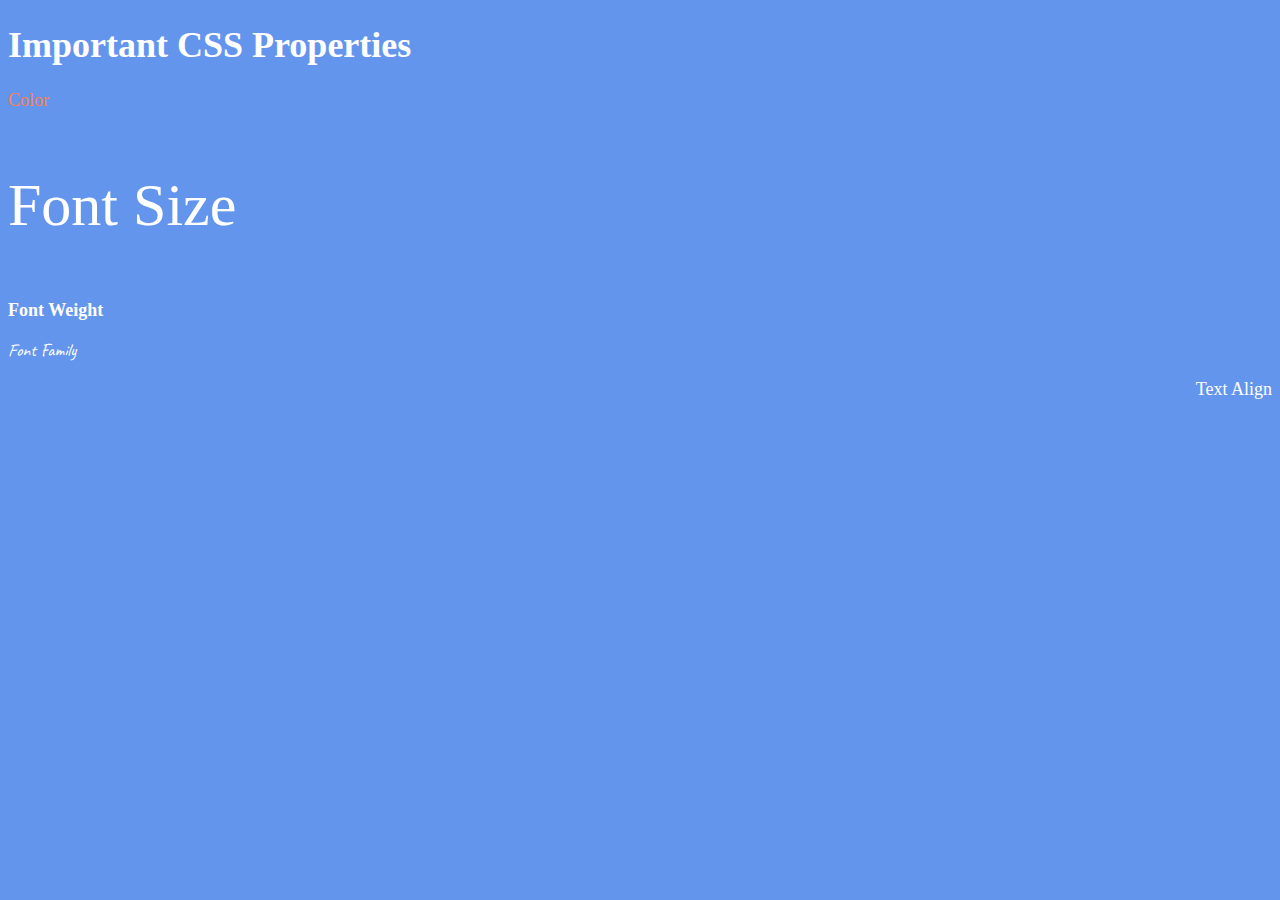
<file: 6.1+Font+Properties/index.html>
<!DOCTYPE html>
<html lang="en">

<head>
  <meta charset="UTF-8">
  <title>CSS Properties</title>
  <style>
    body {
      background-color: cornflowerblue;
      color: white;
      font-size: 18px;
    }

    /* Don't change the CSS above, add Your CSS below */
    
    #p1{
      color: coral;
    }

    #rem{
      font-size: 2rem;
    }

    #p3{
      font-weight: 900;
    }
    
    #p4{
      font-family: "Caveat", cursive;
      font-weight: 400;
    }

    #p5{
      text-align: right;
    }

    html{
      font-size:30px;
    }

  </style>

  <link rel="preconnect" href="https://fonts.googleapis.com">
  <link rel="preconnect" href="https://fonts.gstatic.com" crossorigin>
  <link href="https://fonts.googleapis.com/css2?family=Caveat:wght@400..700&display=swap" rel="stylesheet">
</head>

<body>
  <h1>Important CSS Properties</h1>
  <p id="p1">Color</p>
  <p id="rem">Font Size</p>
  <p id="p3">Font Weight</p>
  <p id="p4">Font Family</p>
  <p id="p5">Text Align</p>

  <!-- TODOs
  1. Change the color of <p>Color</p> to "coral" color.
  2. Change the font size of <p>Font Size</p> to 2X the size of the root font size.
  3. Change the font weight of <p>Font Weight</p> to 900.
  4. Change the font family of <p>Font Family</p> to the Google font Caveat with regular (400) font weight.
  Link: https://fonts.google.com/specimen/Caveat
  5. Change the <p>Text Align</p> to right align.
  6. Change the the root (html element) font size to 30px -->
</body>

</html>
</file>
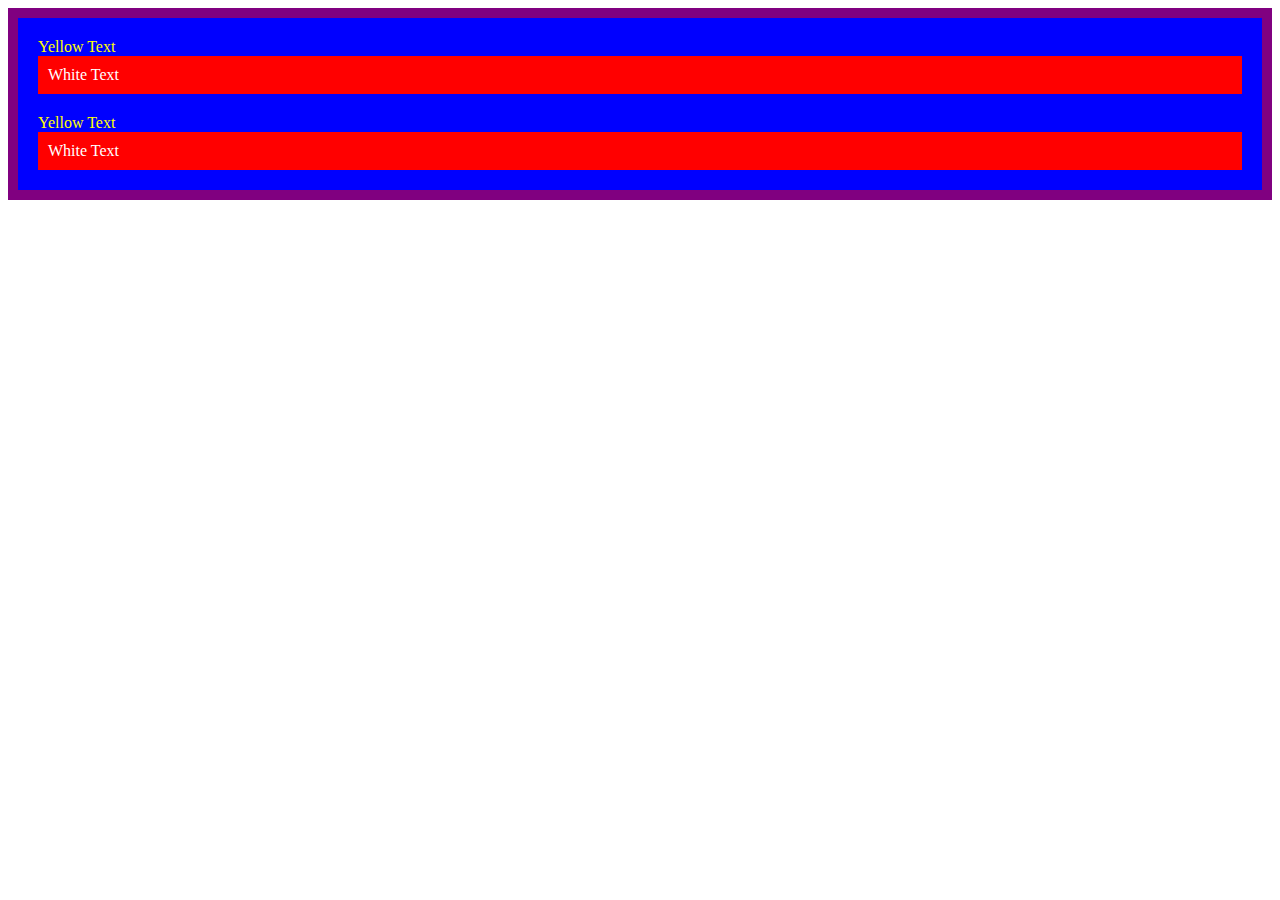
<file: 7.0+CSS+Cascade/index.html>
<!DOCTYPE html>
<html lang="en">

<head>
  <meta charset="UTF-8">
  <title>CSS Cascade</title>
  <link rel="stylesheet" href="./style.css">
</head>

<body>
  <div id="outer-box" class="box">
    <div class="box">
      <p>Yellow Text</p>
      <div class="box inner-box">
        <p class="white-text">White Text</p>
      </div>
    </div>
    <div class="box">
      <p>Yellow Text</p>
      <div class="box inner-box">
        <p class="white-text">White Text</p>
      </div>
    </div>
  </div>
</body>

</html>
</file>
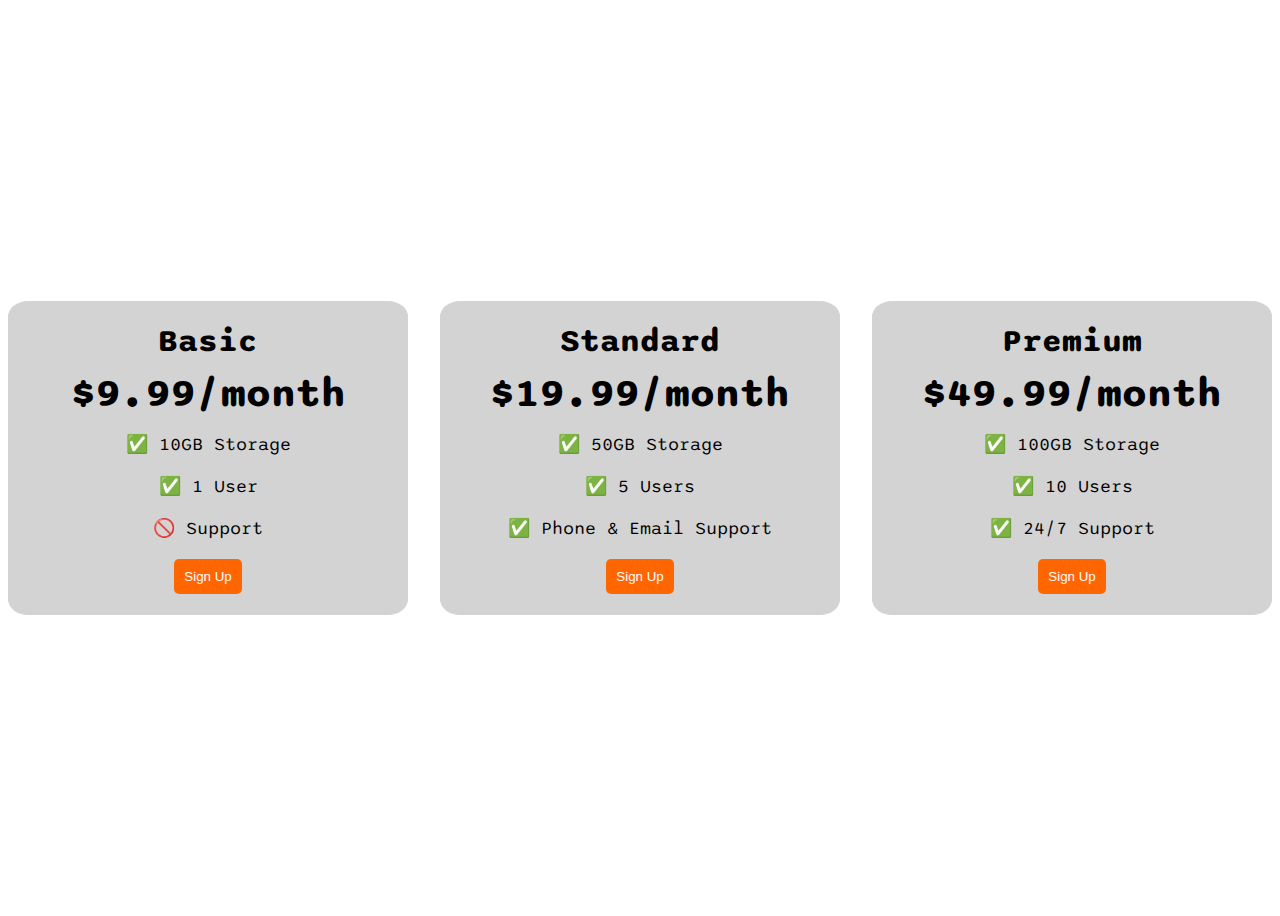
<file: 9.4+Flexbox+Pricing+Table+Project/index.html>
<!DOCTYPE html>
<html>
  <head>
    <title>Flexbox Pricing Table</title>
    <link rel="preconnect" href="https://fonts.googleapis.com" />
    <link rel="preconnect" href="https://fonts.gstatic.com" crossorigin />
    <link
      href="https://fonts.googleapis.com/css2?family=Sono:wght@400;700&display=swap"
      rel="stylesheet"
    />
    <style>
      body {
        font-family: "Sono", sans-serif;
      }

      .pricing-container{
        display :flex;
        justify-content: center;
        align-items: center;
        height:100vh;
        gap:2rem;
      }

      .pricing-plan{
        flex:1;
        max-width:500px;
        padding:20px;
        border:1px solid lightgrey;
        background-color:lightgray;
        border-radius: 5%;
        text-align: center;
      }

      .plan-title{
        font-size:2rem;
        font-weight:700;
        margin-bottom:10px;
      }

      .plan-price{
        font-size:40px;
        font-weight:700;
        margin-bottom:15px;
      }

      .plan-features{
        list-style-type: none;
        padding:0;
        margin:0;
      }

      .plan-features>li{
        margin-bottom:20px;
        font-size:18px;
      }

      .plan-button{
        padding:10px;
        background-color:#ff6600;
        color:white;
        border:none;
        border-radius:5px;
      }

      /* Hint: What can you do with a media query and flexbox? */
      @media (max-width: 1250px) {
        .pricing-container {
          flex-direction: column;
          height: auto;
        }
      }
    </style>
  </head>

  <body>
    <div class="pricing-container">
      <div class="pricing-plan">
        <div class="plan-title">Basic</div>
        <div class="plan-price">$9.99/month</div>
        <ul class="plan-features">
          <li>✅ 10GB Storage</li>
          <li>✅ 1 User</li>
          <li>🚫 Support</li>
        </ul>
        <button class="plan-button">Sign Up</button>
      </div>
      <div class="pricing-plan">
        <div class="plan-title">Standard</div>
        <div class="plan-price">$19.99/month</div>
        <ul class="plan-features">
          <li>✅ 50GB Storage</li>
          <li>✅ 5 Users</li>
          <li>✅ Phone &amp; Email Support</li>
        </ul>
        <button class="plan-button">Sign Up</button>
      </div>
      <div class="pricing-plan">
        <div class="plan-title">Premium</div>
        <div class="plan-price">$49.99/month</div>
        <ul class="plan-features">
          <li>✅ 100GB Storage</li>
          <li>✅ 10 Users</li>
          <li>✅ 24/7 Support</li>
        </ul>
        <button class="plan-button">Sign Up</button>
      </div>
    </div>
  </body>
</html>
</file>
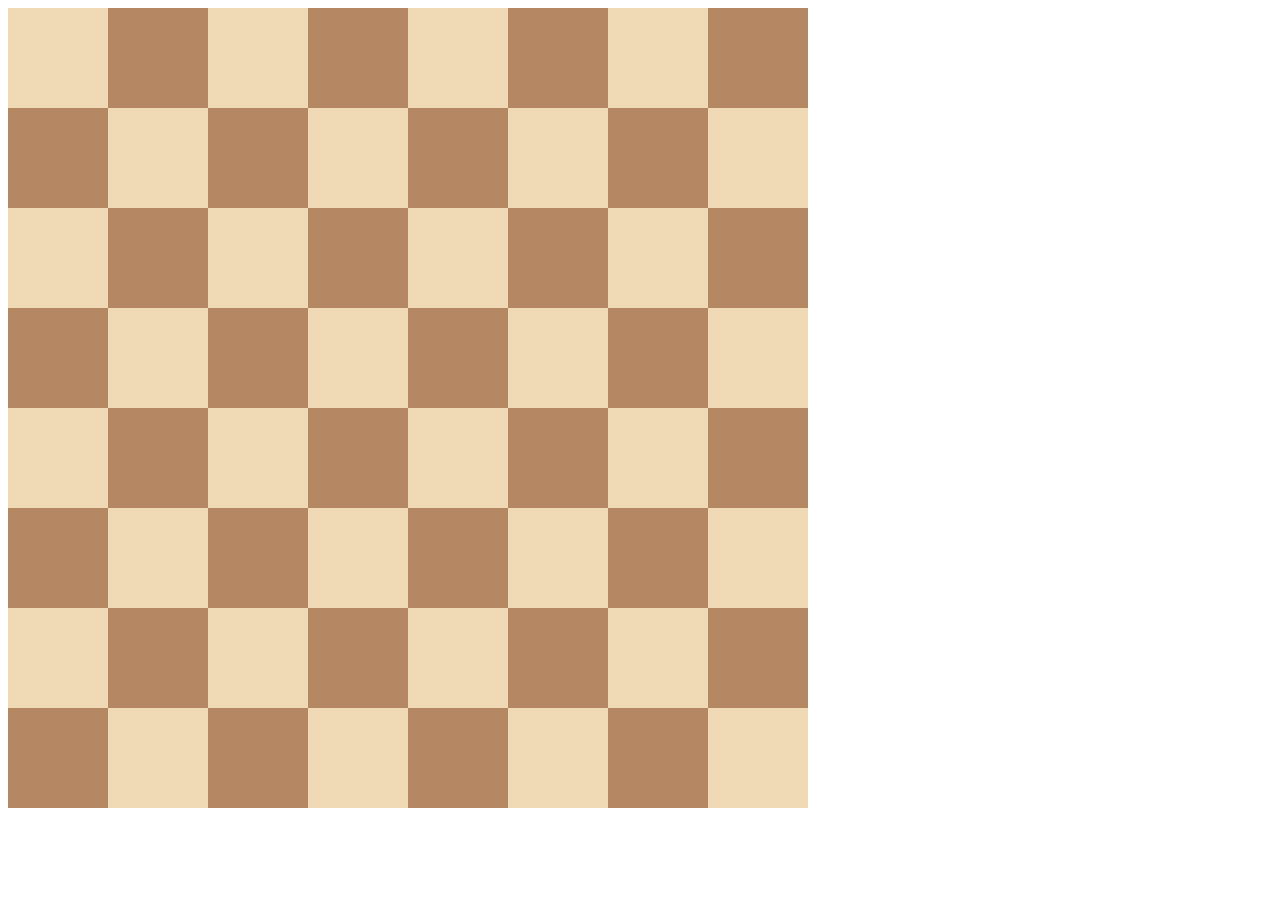
<file: 10.0+Display+Grid/10.0 Display Grid/index.html>
<!DOCTYPE html>
<html>

<head>
  <title>Chessboard</title>
  <style>
    /* Write your code here */
    /* Each square should be 100px by 100px */
    /* My colours for white: #f0d9b5, black: #b58863 */
    .container{
      display:grid;
      grid-template-columns:1fr 1fr 1fr 1fr 1fr 1fr 1fr 1fr;
      grid-template-rows:1fr 1fr 1fr 1fr 1fr 1fr 1fr 1fr;
      width:800px;
    }

    .black{
      background-color: #b58863;
      height:100px;
      width:100px;
    }

    .white{
      background-color: #f0d9b5;
      height:100px;
      width:100px;
    }
  </style>
</head>

<body>
  <div class="container">
    <div class="white"></div>
    <div class="black"></div>
    <div class="white"></div>
    <div class="black"></div>
    <div class="white"></div>
    <div class="black"></div>
    <div class="white"></div>
    <div class="black"></div>
    <div class="black"></div>
    <div class="white"></div>
    <div class="black"></div>
    <div class="white"></div>
    <div class="black"></div>
    <div class="white"></div>
    <div class="black"></div>
    <div class="white"></div>
    <div class="white"></div>
    <div class="black"></div>
    <div class="white"></div>
    <div class="black"></div>
    <div class="white"></div>
    <div class="black"></div>
    <div class="white"></div>
    <div class="black"></div>
    <div class="black"></div>
    <div class="white"></div>
    <div class="black"></div>
    <div class="white"></div>
    <div class="black"></div>
    <div class="white"></div>
    <div class="black"></div>
    <div class="white"></div>
    <div class="white"></div>
    <div class="black"></div>
    <div class="white"></div>
    <div class="black"></div>
    <div class="white"></div>
    <div class="black"></div>
    <div class="white"></div>
    <div class="black"></div>
    <div class="black"></div>
    <div class="white"></div>
    <div class="black"></div>
    <div class="white"></div>
    <div class="black"></div>
    <div class="white"></div>
    <div class="black"></div>
    <div class="white"></div>
    <div class="white"></div>
    <div class="black"></div>
    <div class="white"></div>
    <div class="black"></div>
    <div class="white"></div>
    <div class="black"></div>
    <div class="white"></div>
    <div class="black"></div>
    <div class="black"></div>
    <div class="white"></div>
    <div class="black"></div>
    <div class="white"></div>
    <div class="black"></div>
    <div class="white"></div>
    <div class="black"></div>
    <div class="white"></div>
  </div>
</body>

</html>
</file>
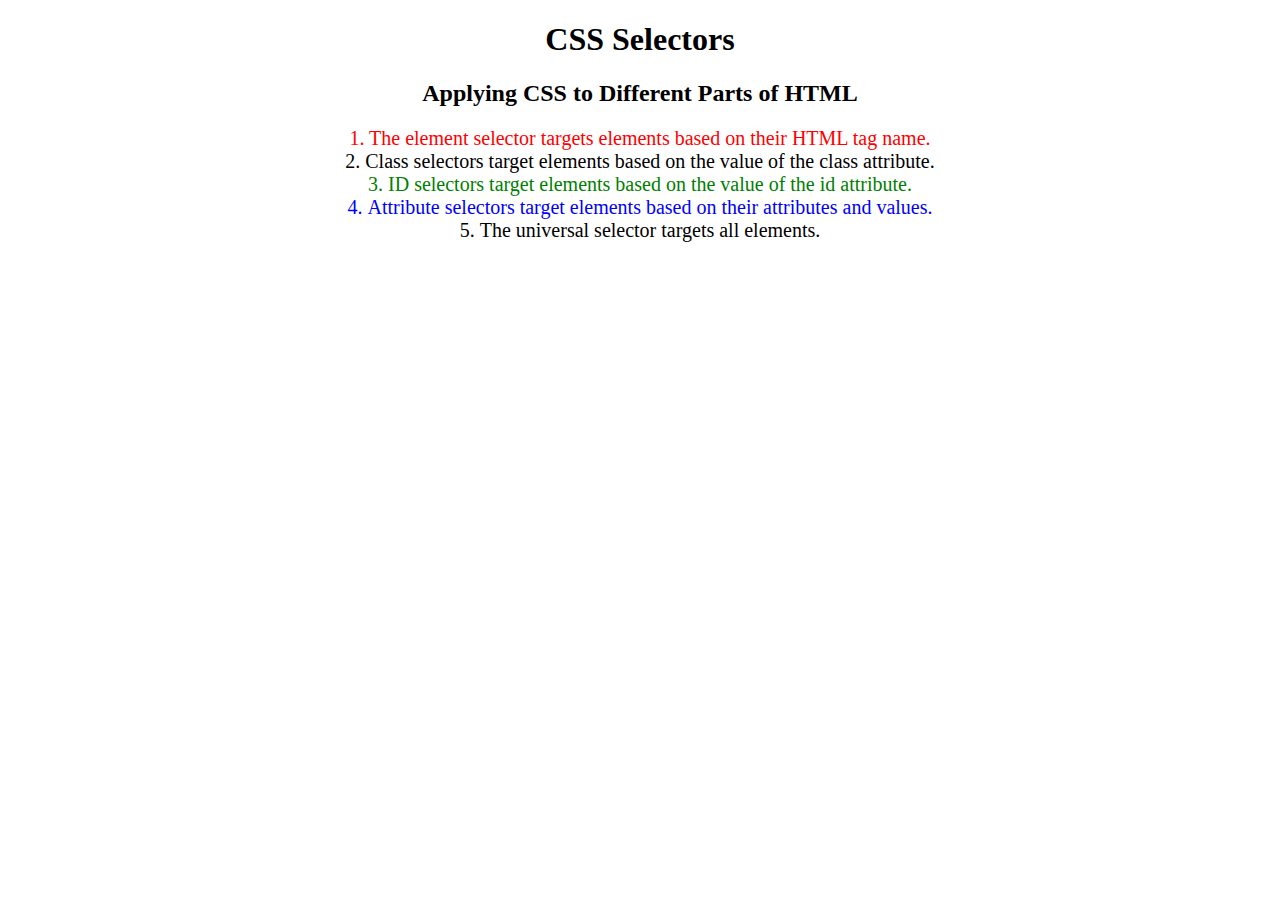
<file: 5.3+CSS+Selectors/5.3 CSS Selectors/index.html>
<!DOCTYPE html>
<html lang="en">

<head>
  <meta charset="UTF-8">
  <title>CSS Selectors</title>
  <link rel="stylesheet" href="./style.css" />
</head>

<body>
  <h1>CSS Selectors</h1>
  <h2>Applying CSS to Different Parts of HTML</h2>
  <!-- TODO 1: Set the CSS for all paragraph tags to "color: red" -->
  <p class="note">1. The element selector targets elements based on their HTML tag name.</p>

  <ol>
    <!-- TODO 2: Set the CSS for all elements with a class of "note" to "font-size: 20px" -->
    <li class="note" value="2">Class selectors target elements based on the value of the class attribute.</li>

    <!-- TODO 3: Set the CSS for the element with an id of "id-selector-demo" to "color: green" -->
    <li class="note" id="id-selector-demo" value="3">ID selectors target elements based on the value of the id
      attribute.</li>

    <!-- TODO 4: Set the CSS for the li elements that have the "value" attribute set to "4" to have "color: blue" -->
    <li class="note" value="4">Attribute selectors target elements based on their attributes and values.</li>

    <!-- TODO 5: Set all elements to have "text-align: center" -->
    <li class="note" value="5">The universal selector targets all elements.</li>
  </ol>
</body>

</html>
</file>
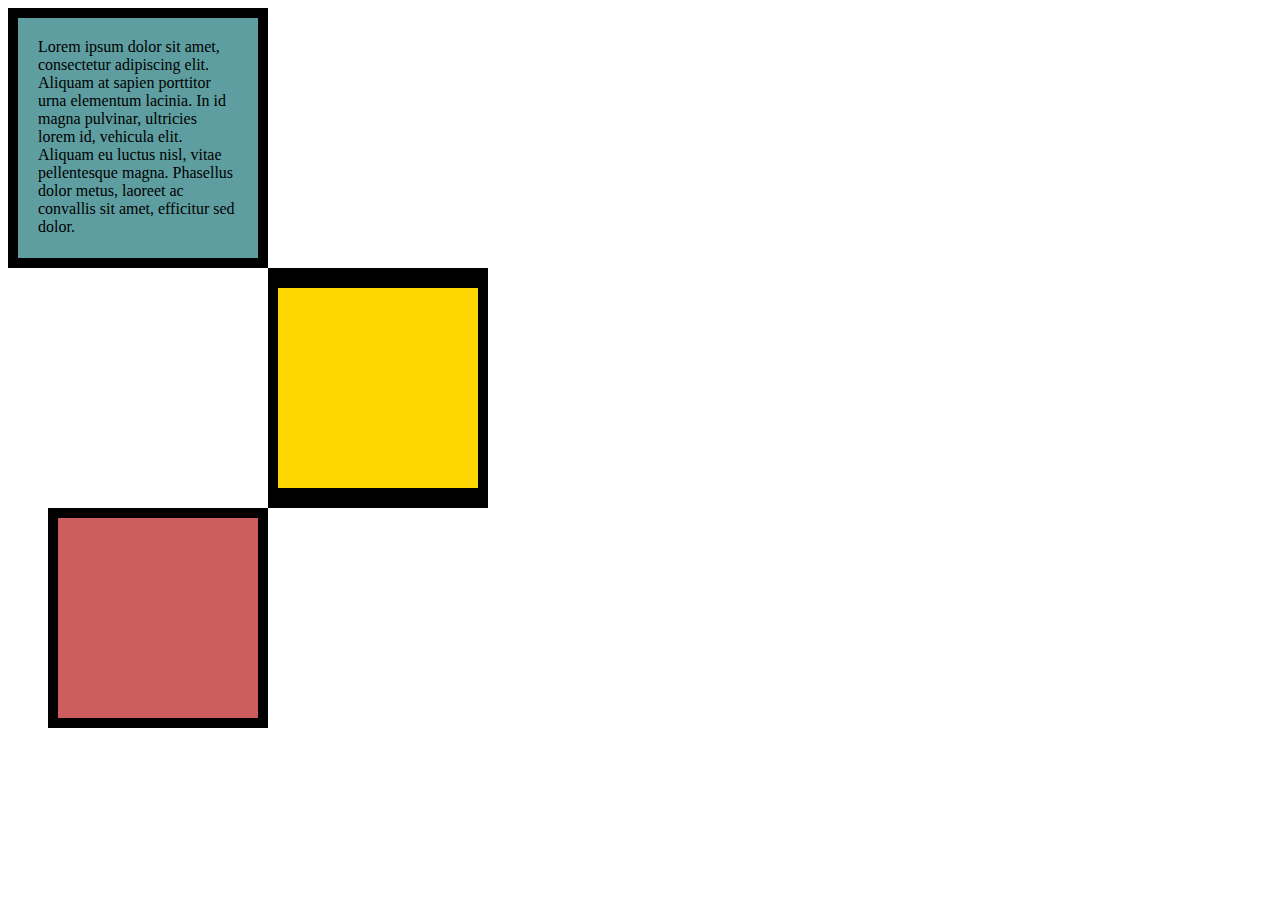
<file: 6.3+CSS+Box+Model/6.3 CSS Box Model/index.html>
<!DOCTYPE html>
<html lang="en">

<head>
  <meta charset="UTF-8">
  <title>CSS Box Model</title>
  <style>
    /* Write your CSS code here */
    #one{
      height:200px;
      width:200px;
      background-color:cadetblue;
      padding:20px;
      border:10px solid black;
    }
    p{
      margin:0px;
    }

    #two{
      height:200px;
      width:200px;
      background-color: gold;
      border:10px solid black;
      border-width: 20px 10px;
      margin-left:260px;
    }

    #three{
      height:200px;
      width:200px;
      background-color: indianred;
      border:10px solid black;
      margin-left:40px;
    }
  </style>
</head>

<body>
  <div id="one">
    <p>Lorem ipsum dolor sit amet, consectetur adipiscing elit. Aliquam at sapien porttitor urna elementum lacinia. In
    id magna pulvinar, ultricies lorem id, vehicula elit. Aliquam eu luctus nisl, vitae pellentesque magna. Phasellus
    dolor metus, laoreet ac convallis sit amet, efficitur sed dolor.</p>
  </div>
  <div id="two"></div>
  <div id="three"></div>


  <!-- TODOs:
1. Create 3 Boxes using the div element.
2. Set their sizes to 200px heigh by 200px wide.
3. Set different background colors for each of the boxes (I used cadetblue, gold and indianred).
4. Add a paragraph <p> element into the first div and add the following words:
    Lorem ipsum dolor sit amet, consectetur adipiscing elit. Aliquam at sapien porttitor urna elementum lacinia. In
    id magna pulvinar, ultricies lorem id, vehicula elit. Aliquam eu luctus nisl, vitae pellentesque magna. Phasellus
    dolor metus, laoreet ac convallis sit amet, efficitur sed dolor.
5. Set the 1st div to have 20px padding all around with a black 10px border.
6. Fix the style of the <p> element to remove all margins.
Hint: Use the CSS inspector in Chrome.
7. Set the 2nd div to have a 20px border on top and bottom and 10px border left and right. (See goal image)
8. Set the 3rd div to have a 10px border 
9. Set the margins for the divs so that each box corner touches the other. (See the goal image)
-->

</body>

</html>
</file>
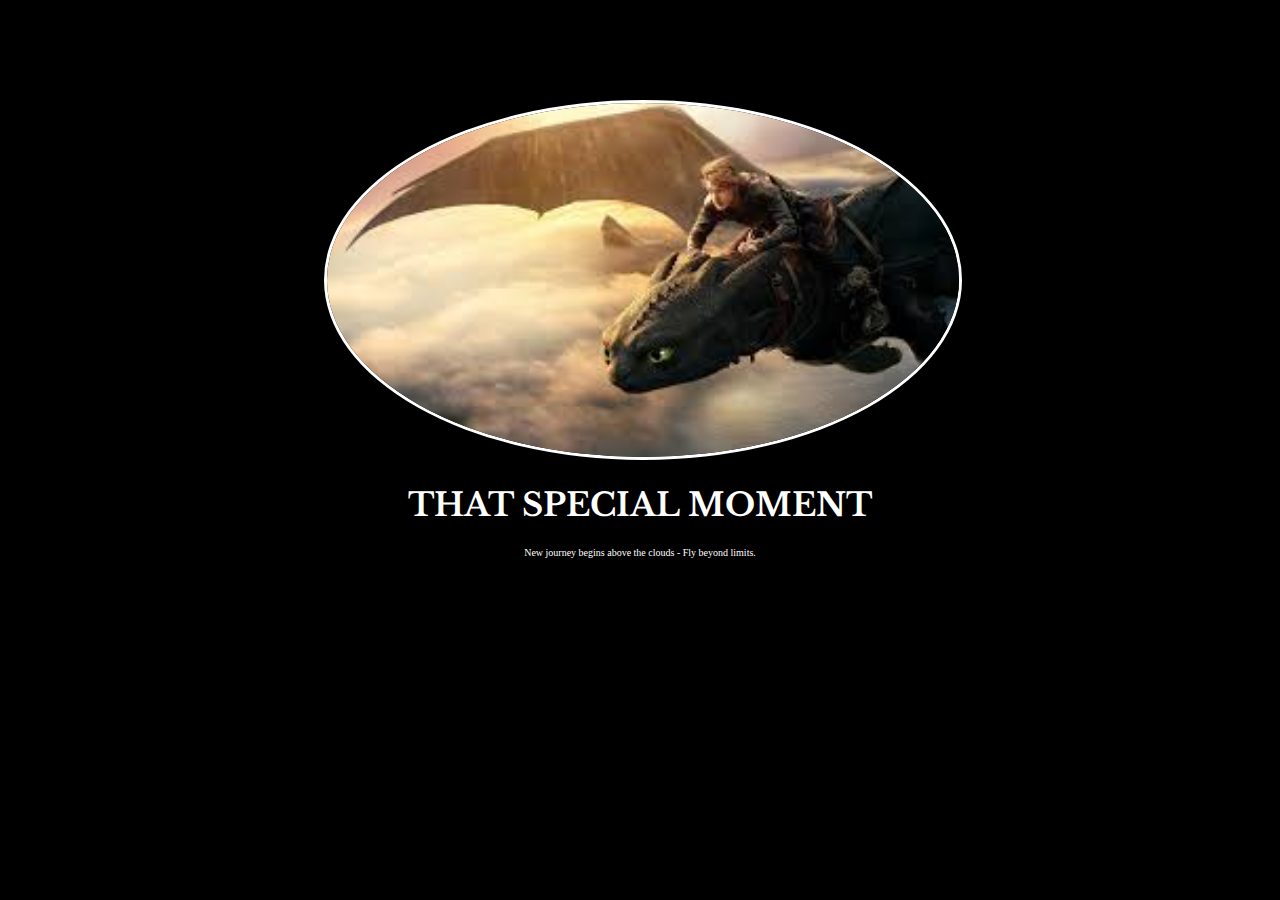
<file: 6.4+Motivation+Meme+Project/6.4 Motivation Meme Project/index.html>
<!DOCTYPE html>
<html lang="en">
<head>
  <meta charset="UTF-8">
  <meta name="viewport" content="width=device-width, initial-scale=1.0">
  <title>Document</title>
  <link rel="stylesheet" href="style.css">
  <link rel="preconnect" href="https://fonts.googleapis.com">
  <link rel="preconnect" href="https://fonts.gstatic.com" crossorigin>
  <link href="https://fonts.googleapis.com/css2?family=Caveat:wght@400..700&family=Libre+Baskerville:ital,wght@0,400..700;1,400..700&display=swap" rel="stylesheet">
</head>
<body>
  <div>
    <img src="[data-uri]" alt="dragon ride" class="center-img">
    <h1>THAT SPECIAL MOMENT</h1>
    <p>New journey begins above the clouds - Fly beyond limits. </p>
  </div>
</body>
</html>





<!-- 
  TODO: Create a motivational post website.
Style it how ever you like. 
Look at the goal image for inspiration.
But it must have the following features:
1. The main h1 text should be using the Regular Libre Baskerville Font from Google Fonts:
  https://fonts.google.com/specimen/Libre+Baskerville
2. The text should be white and background black.
3. Add your own image into the images folder inside assets. It should have a 5px white border.
4. The text should be center aligned.
5. Create a div to contain the h1, p and img elements. Adjust the margins so that the image and text are centered on the page. 
  Hint: You horizontally center a div by giving it a width of 50% and a margin-left of 25%.
  Hint: Set the image to have a width of 100% so it fills the div. 
6. Read about the text-transform property on MDN docs to make the h1 uppercase with CSS.
  https://developer.mozilla.org/en-US/docs/Web/CSS/text-transform 
-->
</file>
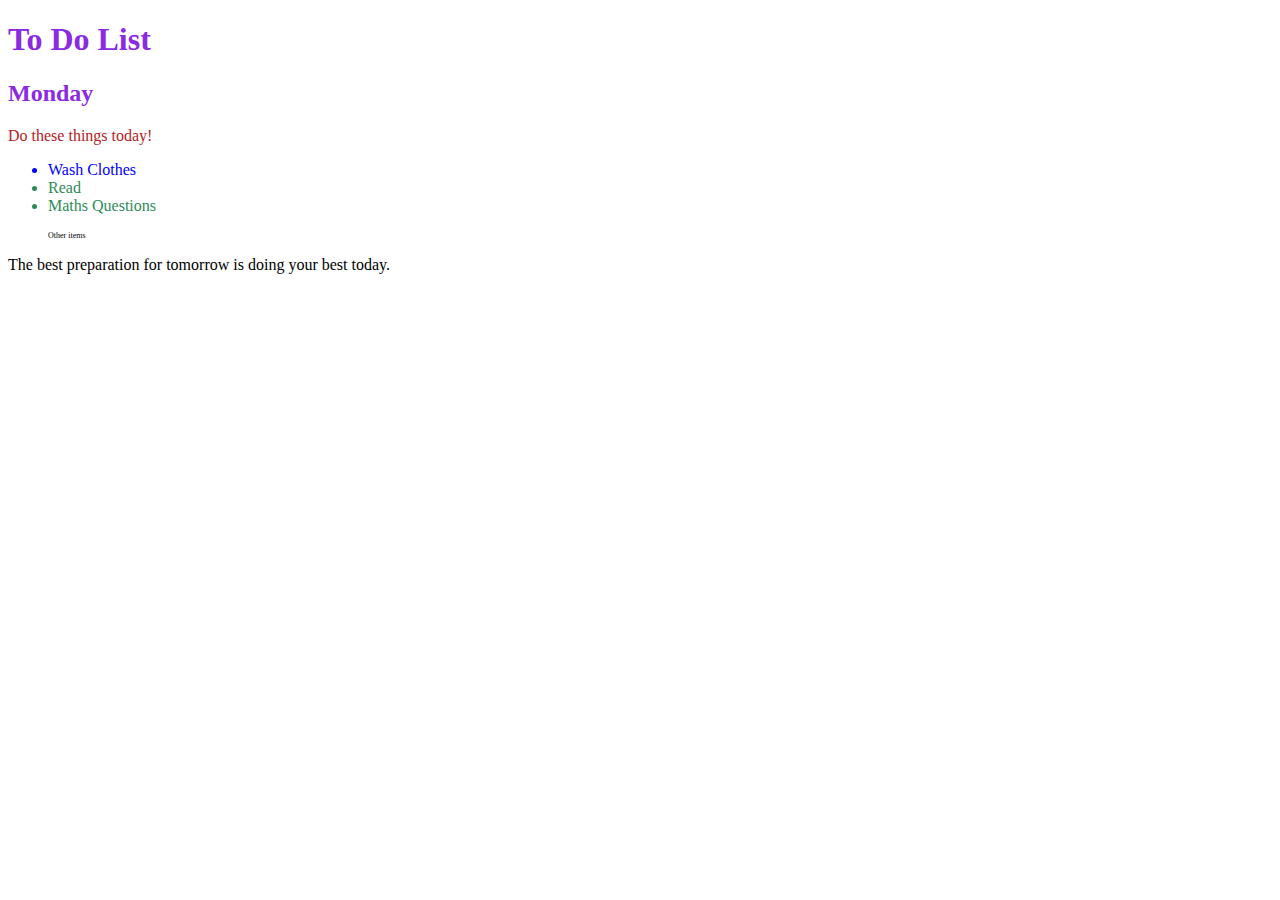
<file: 7.1+Combining+Selectors/7.1 Combining Selectors/index.html>
<!DOCTYPE html>
<html lang="en">

<head>
  <meta charset="UTF-8">
  <title>Combining CSS Selectors</title>
  <link rel="stylesheet" href="./style.css">
</head>

<!-- Don't change any of the HTML code! -->

<body>
  <h1>To Do List</h1>
  <h2>Monday</h2>
  <div class="box">
    <p class="done">Do these things today!</p>
    <ul class="list">
      <li>Wash Clothes</li>
      <li class="done">Read</li>
      <li class="done">Maths Questions</li>
    </ul>
  </div>

  <ul>
    <p class="done">Other items</p>
  </ul>
  <p>The best preparation for tomorrow is doing your best today.</p>

</body>

</html>
</file>
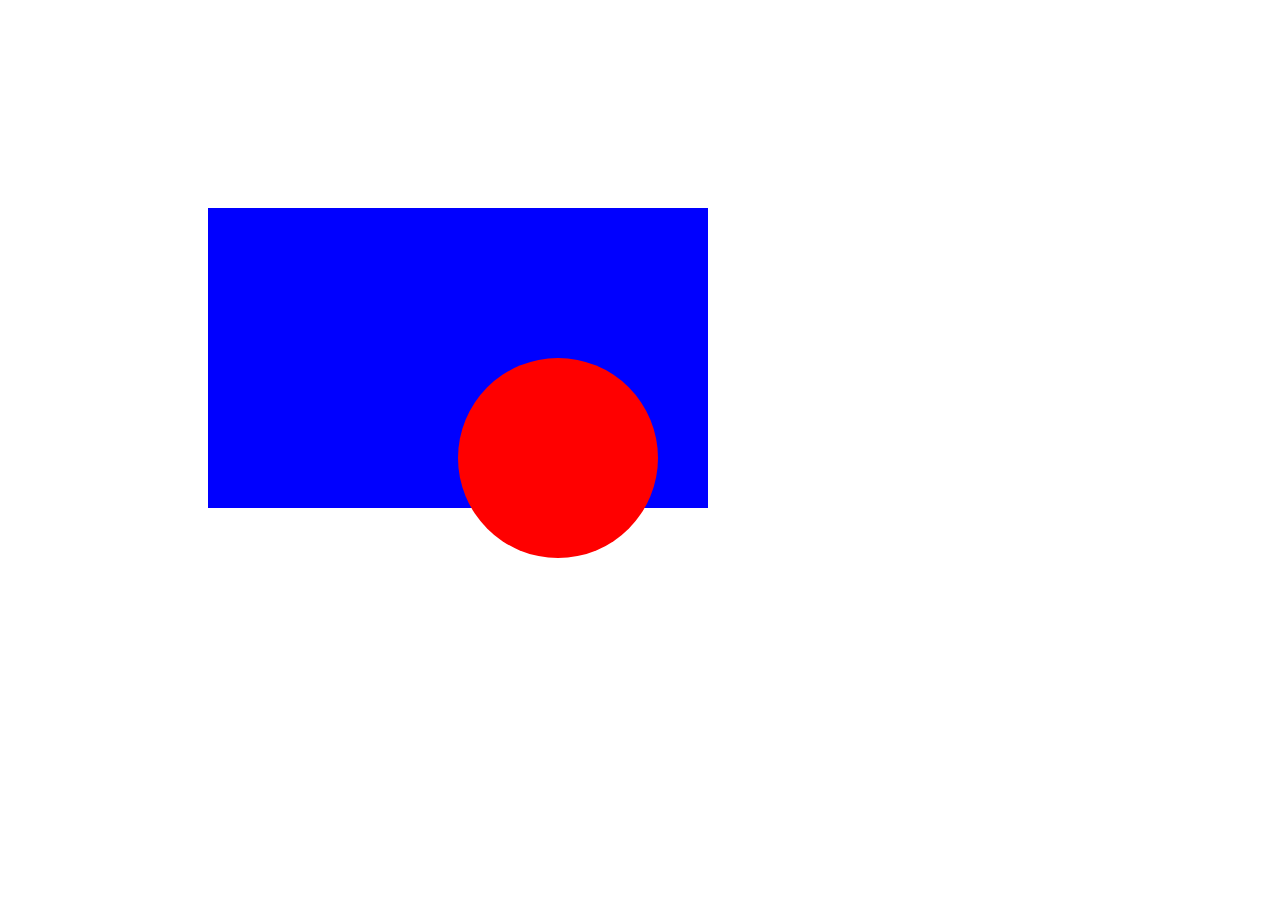
<file: 7.2+CSS+Positioning/7.2 CSS Positioning/index.html>
<!DOCTYPE html>
<html>

<head>
  <title>CSS Positioning Exercise</title>
  <style>
    /* Write your code here */
    .blue-box{
      background-color: blue;
      height: 300px;
      width:500px;
      top:200px;
      left:200px;
      position : relative;
    }
    .red-circle{
      background-color: red;
      height:200px;
      width:200px;
      border-radius: 50%;
      top:150px;
      left:250px;
      position: absolute;
      /*z-index:-1;*/
    }
  </style>
</head>

<body>
  <div class="blue-box">
    <div class="red-circle">
    </div>
  </div>

</body>

</html>
</file>
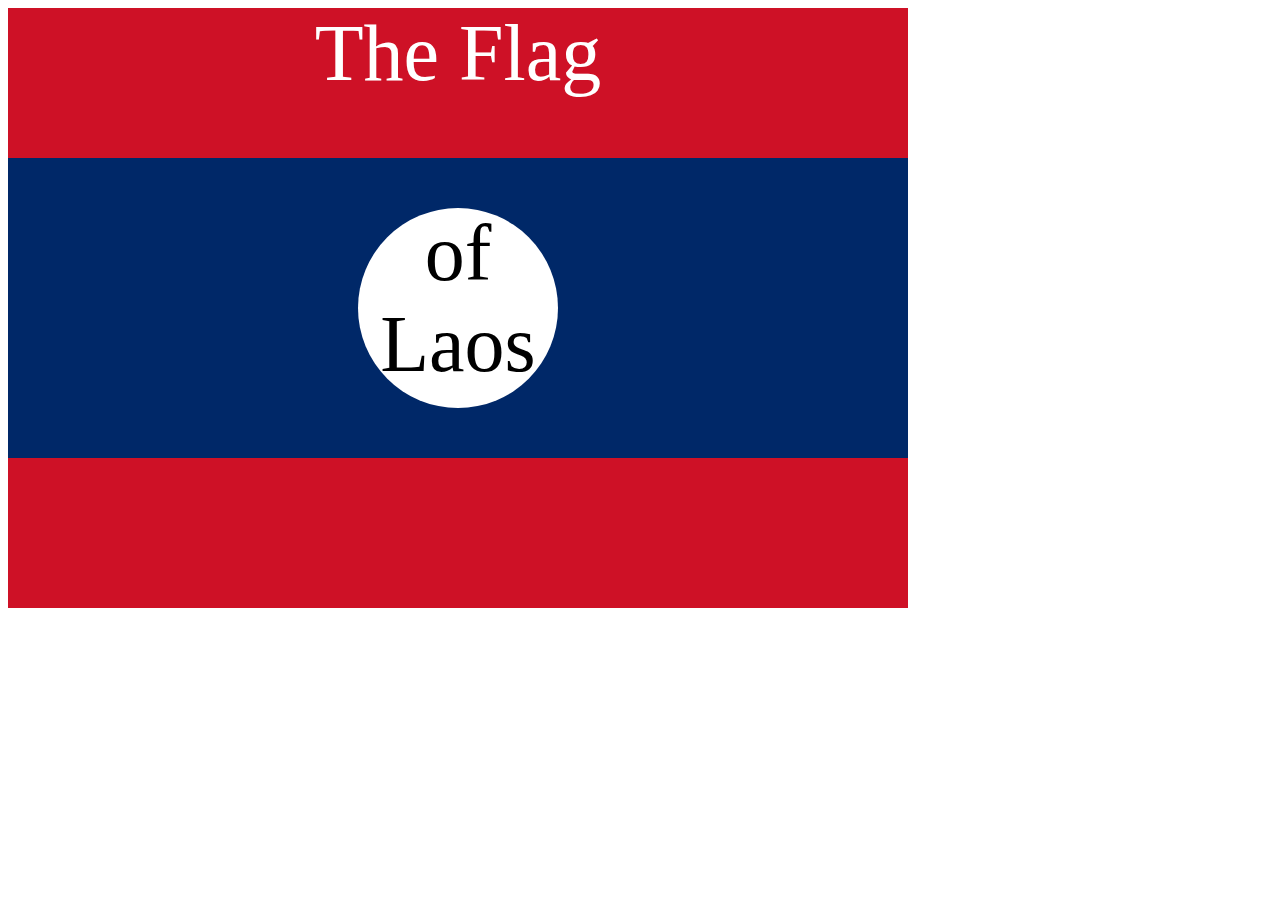
<file: 7.3+Flag+Project/7.3 CSS Flag Project/index.html>
<!DOCTYPE html>
<html lang="en">

<head>
  <meta charset="UTF-8">
  <title>CSS Flag Project</title>
  <style>
    /* Write your CSS Code here */
    .flag{
      height:600px;
      width:900px;
      background-color: #CE1126;
      position:relative
    }
    .flag div{
      height:300px;
      width:900px;
      background-color: #002868;
      top:150px;
      position: absolute;
    }
    .flag div div{
      height:200px;
      width:200px;
      background-color: white;
      border-radius: 50%;
      top:50px;
      left:350px; 
    }
    p{
      text-align: center;
      font-size: 5rem;
      margin:0px;
    }
    .flag>p{
      color:white;
    }
    
  </style>
</head>

<!-- 
  IMPORTANT! Do not change any HTML
Don't add any classes/ids/elements 
Use what you know about combining selectors 
and CSS specificity instead.
Hint 1: The flag is 900px by 600px and the circle is 200px by 200px.
Hint 2: You can use CSS inspection to get the colors from
https://appbrewery.github.io/flag-of-laos/
-->

<body>
  <div class="flag">
    <p>The Flag</p>
    <div>
      <div>
        <p>of Laos</p>
      </div>
    </div>
  </div>
</body>

</html>
</file>
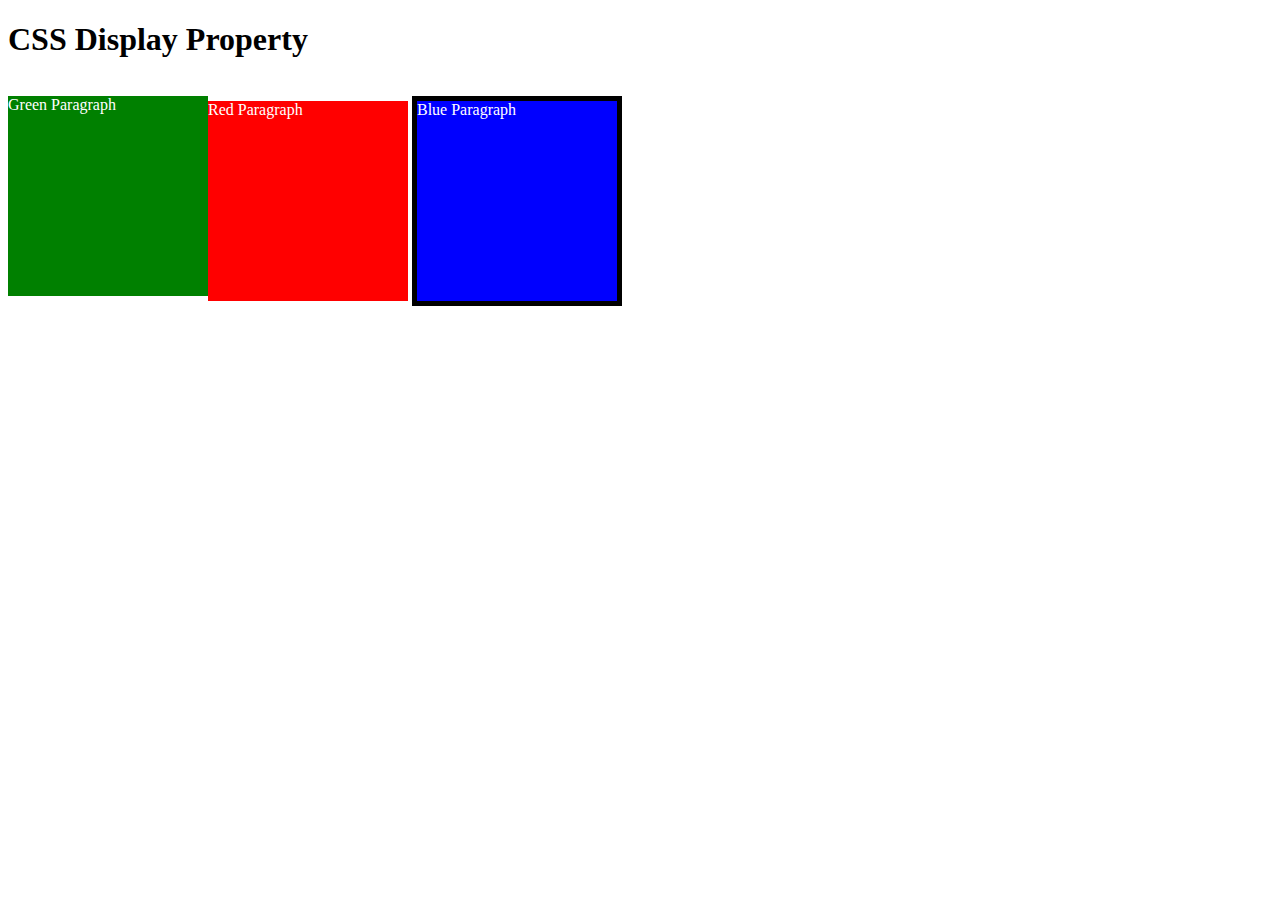
<file: 8.0+CSS+Display/8.0 CSS Display/index.html>
<!DOCTYPE html>
<html>

<!-- 
  TODO
1. By changing only the display property of the CSS make all 3 squares line up horizontally like in goal1 image.
2. Change only the display property to make all 3 squares line up vertically like in goal2 image. 
-->

<head>
  <title>CSS Display Property Example</title>
  <style>
    p {
      color: white;
    }

    .red {
      display: inline-block;
      width: 200px;
      height: 200px;
      background-color: red;
    }

    .green {
      /* display: inline-block; */
      width: 200px;
      height: 200px;
      background-color: green;
      float:left;
    }

    .blue {
      display: inline-block;
      width: 200px;
      height: 200px;
      background-color: blue;
      border:5px solid black;
      
    }
  </style>
</head>


<body>
  <h1>CSS Display Property</h1>
  <p class="red">Red Paragraph </p>
  <p class="green">Green Paragraph</p>
  <p class="blue">Blue Paragraph</p>
</body>

</html>
</file>
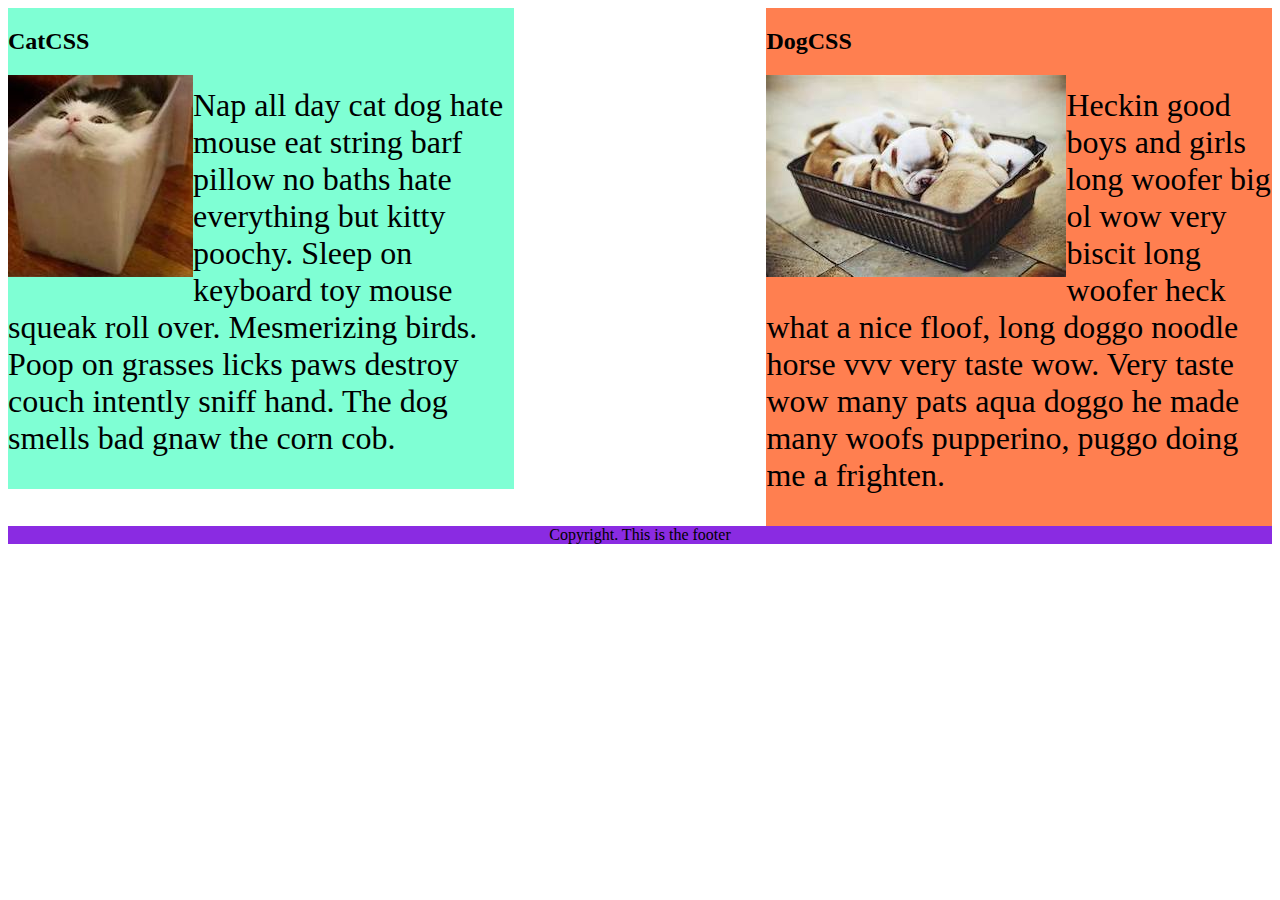
<file: 8.1+CSS+Float/8.1 CSS Float/index.html>
<!DOCTYPE html>
<html lang="en">

<!-- TODO
1. Make both paragraph elements wrap around the image.
2. Use Float to move the cat div to the left and the dog div to the right.
3. Use clear to make the footer go below both the cat and dog div. -->

<head>
  <meta charset="UTF-8">
  <title>CSS Float</title>
  <style>
    div {
      display: inline-block;
      width: 40%;
    }

    p {
      font-size: 2em;
    }

    .cat {
      background-color: aquamarine;
    }

    .dog {
      background-color: coral;
    }

    footer {
      text-align: center;
      background-color: blueviolet;
      clear:both;

    }

    .cat{  
      float: left;
    }

    .dog{
      float: right;
    }

    img{
      float:left;
    }

    footer{
      clear: both;
    }
  </style>
</head>

<body>
  <div class="cat">
    <h2>CatCSS</h2>

    <img src="cat.jpeg" alt="cat in a box" />
    <p class="first-paragraph">Nap all day cat dog hate mouse eat string barf pillow no baths hate everything but kitty
      poochy. Sleep on keyboard
      toy
      mouse squeak roll over. Mesmerizing birds. Poop on grasses licks paws destroy couch intently sniff hand. The dog
      smells
      bad gnaw the corn cob.</p>
  </div>
  <div class="dog">
    <h2>DogCSS</h2>
    <img src="dog.jpeg" alt="dogs in a box" />
    <p class="second-paragraph">Heckin good boys and girls long woofer big ol wow very biscit long woofer heck what a
      nice
      floof, long doggo noodle
      horse vvv very taste wow. Very taste wow many pats aqua doggo he made many woofs pupperino, puggo doing me a
      frighten.</p>
  </div>

  <footer>Copyright. This is the footer</footer>
</body>

</html>
</file>
<file: 7.0+CSS+Cascade/style.css>
/* Don't change the existing CSS. */

.box {
  background-color: blue;
  padding: 10px;
}

p {
  color: yellow;
  margin: 0;
  padding: 0;
}
#outer-box{
  border:10px solid purple;
}
.inner-box{
  background-color: red;
}
.white-text{
  color:white;
}
</file>
<file: 5.3+CSS+Selectors/5.3 CSS Selectors/style.css>
ol {
  margin-left: -40px;
  margin-top: -20px;
  list-style-position: inside;
}

/* Write your CSS below, don't change the rules above. */
p{
  color:red;
}
.note{
  font-size:20px;
}
#id-selector-demo{
  color:green;
}
li[value="4"]{
  color:blue;
}
*{
  text-align:center
}
</file>
<file: 6.4+Motivation+Meme+Project/6.4 Motivation Meme Project/style.css>
div{
    background-color: black;
    width:50%;
    margin-left:25%;
    margin-top:100px
}
h1{
    font-family: "Libre Baskerville", serif;
    color:white;
    text-align: center;
}
p{
    color:white;
    text-align: center;
    padding-bottom: 50px;
    font-size: 10px;
}
img{ 
    width:100%;
    border:3px solid white;
    border-radius:50%;
}
body{
    background-color: black;
}
</file>
<file: 7.1+Combining+Selectors/7.1 Combining Selectors/style.css>
/* Write your code here: */
h1,h2{
    color:blueviolet;
}
div>p{
    color:firebrick;
}
div li{
    color:blue;
}
li.done{
    color:seagreen;
}
ul p.done{
    font-size:0.5rem;
}
</file>
